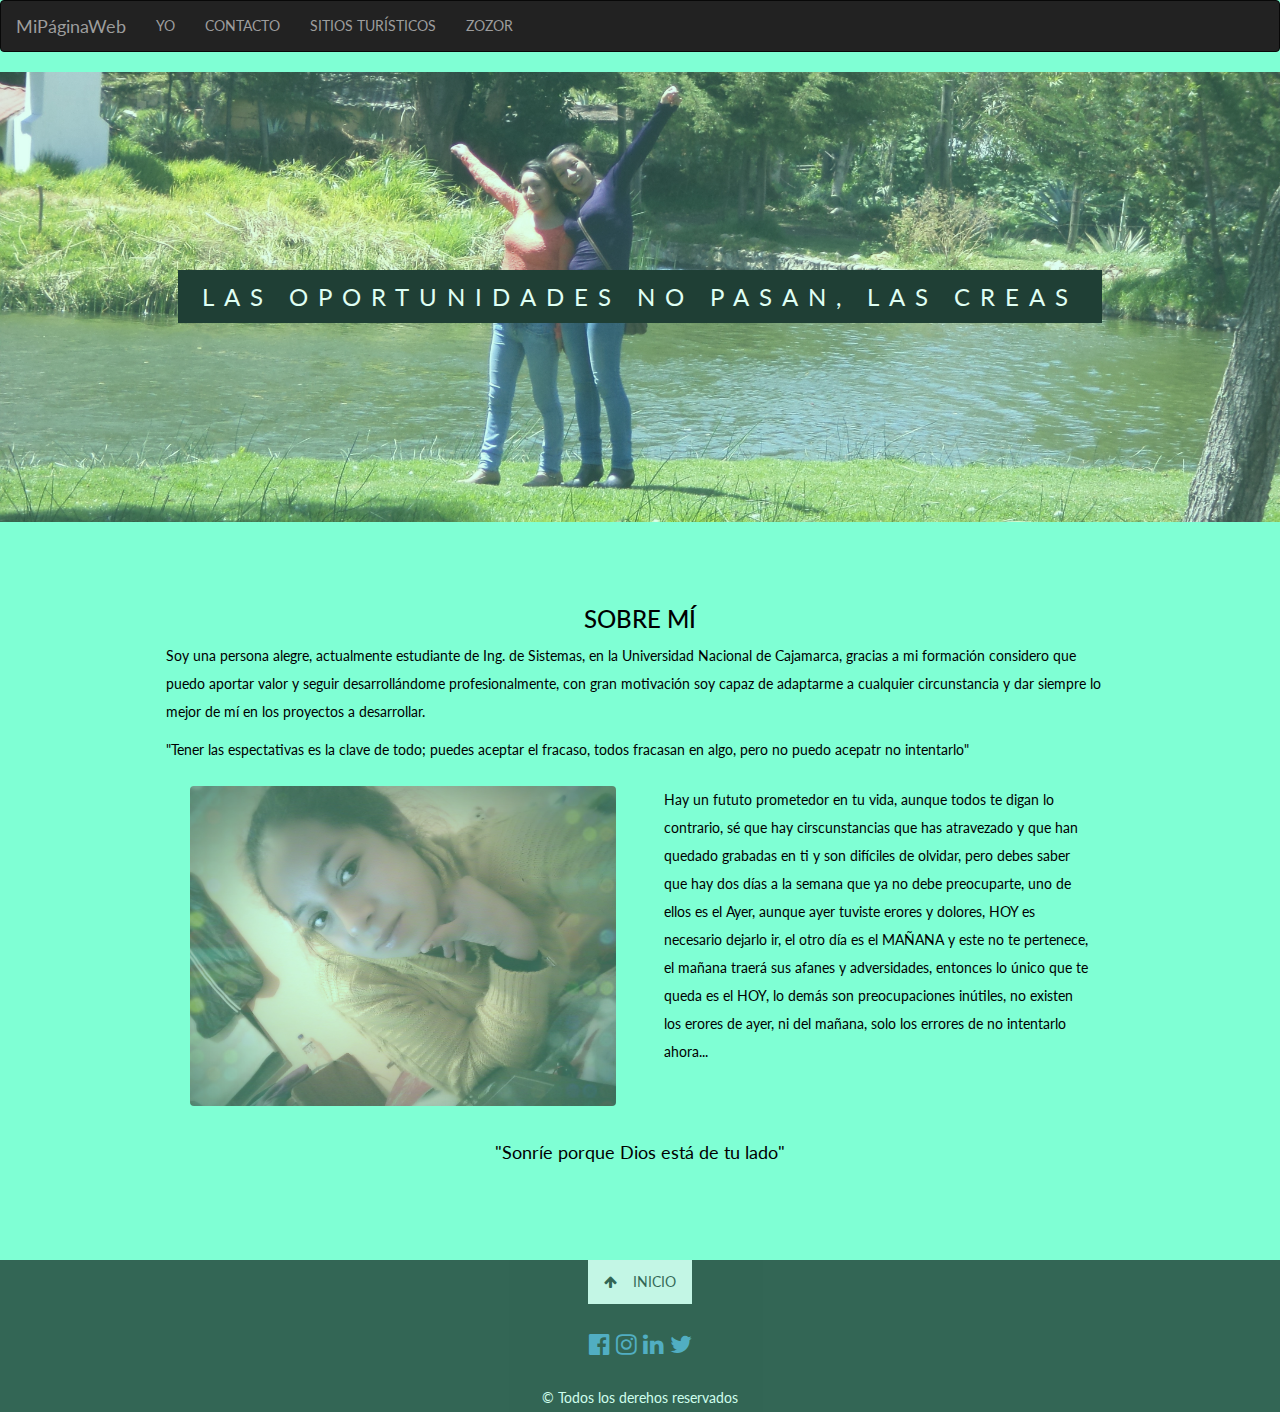
<file: index.html>
<!DOCTYPE html>
<html>
<title>MI PAGINA</title>
<meta charset="UTF-8">

<meta name="viewport" content="width=device-width, initial-scale=1">
<link rel="icono de acceso directo" href="/doris/favicon.ico" type="image / x-icon">
<link rel="icon" href="/doris/favicon.ico" type="image / x-icon">

<link rel="stylesheet" href="https://www.w3schools.com/w3css/4/w3.css">
<link rel="stylesheet" href="https://fonts.googleapis.com/css?family=Lato">
<link rel="stylesheet" href="https://cdnjs.cloudflare.com/ajax/libs/font-awesome/4.7.0/css/font-awesome.min.css">
<link rel="stylesheet" href="https://maxcdn.bootstrapcdn.com/bootstrap/3.4.0/css/bootstrap.min.css">
<script src="https://ajax.googleapis.com/ajax/libs/jquery/3.4.0/jquery.min.js"></script>
<script src="https://maxcdn.bootstrapcdn.com/bootstrap/3.4.0/js/bootstrap.min.js"></script>
<link rel="stylesheet" href="icons/style.css">
<link rel="stylesheet" href="css/index.css">


<link rel="icon" type="doris / ico" tamaños="32x32" href="/favicon.ico">

<body>
    <!-- Navbar (sit on top) -->
    <nav class="navbar navbar-inverse">
        <div class="container-fluid">
            <div class="navbar-header">
                <a class="navbar-brand" href="#">MiPáginaWeb</a>
            </div>
            <ul class="nav navbar-nav">
                <li> <a href="index.html">YO</a></li>
                <li><a href="contacto.html">CONTACTO</a></li>
                <li><a href="lugar.html">SITIOS TURÍSTICOS</a></li>
                <li><a href="zozor.html">ZOZOR</a></li>
            </ul>
        </div>
    </nav>

    <!-- First Parallax Image with Logo Text -->
    <div class="bgimg-1 w3-display-container w3-opacity-min" id="index.html">
        <div class="w3-display-middle" style="white-space:nowrap;">
            <span class="w3-center w3-padding-large w3-black w3-xlarge w3-wide w3-animate-opacity">LAS <span class="w3-hide-small">OPORTUNIDADES</span> NO PASAN, LAS CREAS</span>
        </div>
    </div>

    <!-- Container (About Section) -->
    <div class="w3-content w3-container w3-padding-64" id="index.html">
        <h3 class="w3-center">SOBRE MÍ</h3>
        <p>Soy una persona alegre, actualmente estudiante de Ing. de Sistemas, en la Universidad Nacional de Cajamarca, gracias a mi formación considero que puedo aportar valor y seguir desarrollándome profesionalmente, con gran motivación soy capaz de adaptarme
            a cualquier circunstancia y dar siempre lo mejor de mí en los proyectos a desarrollar.</p>
        <p>"Tener las espectativas es la clave de todo; puedes aceptar el fracaso, todos fracasan en algo, pero no puedo acepatr no intentarlo"</p>
        <div class="w3-row">
            <div class="w3-col m6 w3-center w3-padding-large">

                <img src="/imagenes/yo.jpg" class="w3-round w3-image w3-opacity w3-hover-opacity-off" alt="Photo of Me" width="500" height="333">
            </div>

            <!-- Hide this text on small devices -->
            <div class="w3-col m6 w3-hide-small w3-padding-large">
                <p>Hay un fututo prometedor en tu vida, aunque todos te digan lo contrario, sé que hay cirscunstancias que has atravezado y que han quedado grabadas en ti y son difíciles de olvidar, pero debes saber que hay dos días a la semana que ya no
                    debe preocuparte, uno de ellos es el Ayer, aunque ayer tuviste erores y dolores, HOY es necesario dejarlo ir, el otro día es el MAÑANA y este no te pertenece, el mañana traerá sus afanes y adversidades, entonces lo único que te queda
                    es el HOY, lo demás son preocupaciones inútiles, no existen los erores de ayer, ni del mañana, solo los errores de no intentarlo ahora...</p>
            </div>
        </div>
        <p class="w3-large w3-center w3-padding-16">"Sonríe porque Dios está de tu lado"</p>
    </div>
    <!-- Footer -->
    <footer class="w3-center w3-black w3-padding-30 w3-opacity w3-hover-opacity-off">
        <a href="#index.html" class="w3-button w3-light-grey"><i class="fa fa-arrow-up w3-margin-right"></i>INICIO</a>
        <div class="w3-xlarge w3-section">
            <i><a href="https://es-la.facebook.com/" target="_blank" class="fa fa-facebook-official w3-hover-opacity"></a></i>
            <i><a href="https://www.instagram.com/" target="_blank" class="fa fa-instagram w3-hover-opacity"></a></i>
            <i><a href="https://www.linkedin.com/"target="_blank"class="fa fa-linkedin w3-hover-opacity"></a></i>
            <i><a href="https://twitter.com"target="_blank"class="fa fa-twitter w3-hover-opacity"></a></i>
        </div>
        <p>&copy; Todos los derehos reservados</p>
    </footer>
</body>

</html>
</file>
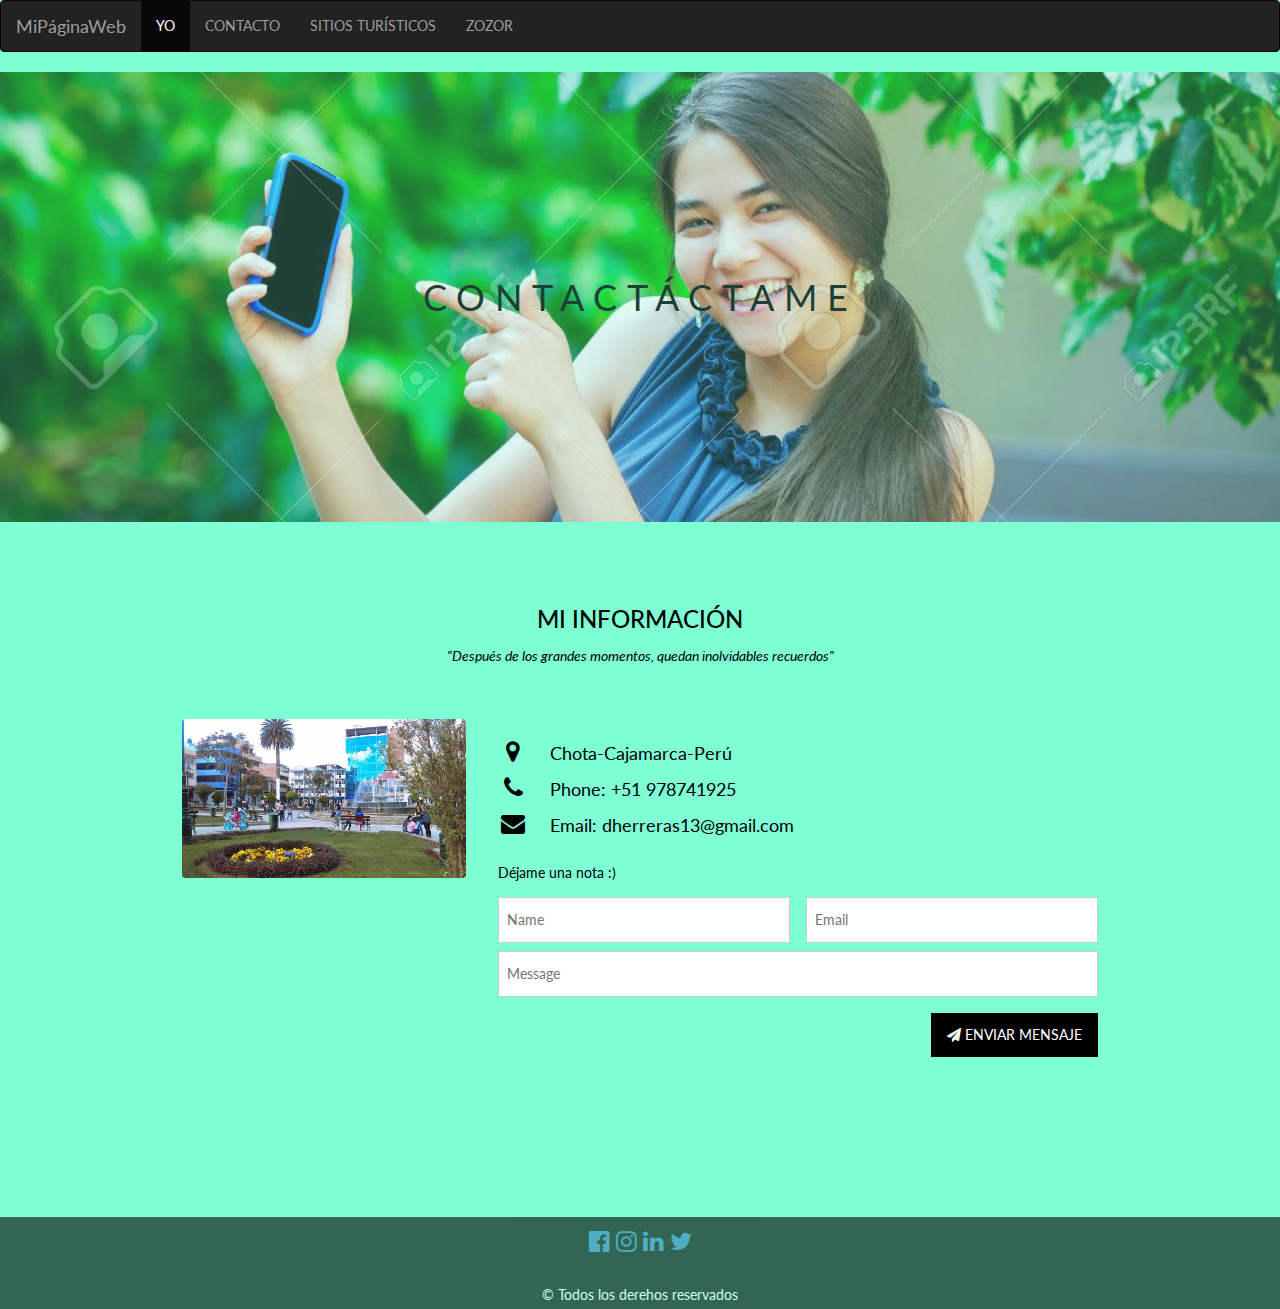
<file: contacto.html>
<!DOCTYPE html>
<html lang="en">

<head>
    <meta charset="UTF-8">
    <meta http-equiv="X-UA-Compatible" content="ie=edge">
    <title>Contacto</title>
    <meta name="viewport" content="width=device-width, initial-scale=1">
    <link rel="icono de acceso directo" href="/doris/favicon.ico" type="image / x-icon">
    <link rel="icon" href="/doris/favicon.ico" type="image / x-icon">
    <link rel="stylesheet" href="https://www.w3schools.com/w3css/4/w3.css">
    <link rel="stylesheet" href="https://fonts.googleapis.com/css?family=Lato">
    <link rel="stylesheet" href="https://cdnjs.cloudflare.com/ajax/libs/font-awesome/4.7.0/css/font-awesome.min.css">
    <link rel="stylesheet" href="https://maxcdn.bootstrapcdn.com/bootstrap/3.4.0/css/bootstrap.min.css">
    <script src="https://ajax.googleapis.com/ajax/libs/jquery/3.4.0/jquery.min.js"></script>
    <script src="https://maxcdn.bootstrapcdn.com/bootstrap/3.4.0/js/bootstrap.min.js"></script>
    <link rel="stylesheet" href="icons/style.css">
    <link rel="stylesheet" href="css/index.css">
</head>

<body>
    <!-- Navbar (sit on top) -->
    <nav class="navbar navbar-inverse">
        <div class="container-fluid">
            <div class="navbar-header">
                <a class="navbar-brand" href="#">MiPáginaWeb</a>
            </div>
            <ul class="nav navbar-nav">
                <li class="active"> <a href="index.html">YO</a></li>
                <li><a href="contacto.html">CONTACTO</a></li>
                <li><a href="lugar.html">SITIOS TURÍSTICOS</a></li>
                <li><a href="zozor.html">ZOZOR</a></li>
            </ul>
        </div>
    </nav>
    <!-- Third Parallax Image with Portfolio Text -->
    <div class="bgimg-3 w3-display-container w3-opacity-min">
        <div class="w3-display-middle">
            <span class="w3-xxlarge w3-text-black w3-wide">CONTACTÁCTAME</span>
        </div>
    </div>

    <!-- Container (Contact Section) -->
    <div class="w3-content w3-container w3-padding-64" id="contacto.html">
        <h3 class="w3-center">MI INFORMACIÓN</h3>
        <p class="w3-center"><em>"Después de los grandes momentos, quedan inolvidables recuerdos"</em></p>

        <div class="w3-row w3-padding-32 w3-section">
            <div class="w3-col m4 w3-container">
                <img src="/imagenes/chota.jpg" class="w3-image w3-round" style="width:100%">
            </div>
            <div class="w3-col m8 w3-panel">
                <div class="w3-large w3-margin-bottom">
                    <i class="fa fa-map-marker fa-fw w3-hover-text-black w3-xlarge w3-margin-right"></i> Chota-Cajamarca-Perú<br>
                    <i class="fa fa-phone fa-fw w3-hover-text-black w3-xlarge w3-margin-right"></i> Phone: +51 978741925<br>

                    <i class="fa fa-envelope fa-fw w3-hover-text-black w3-xlarge w3-margin-right"></i> Email: dherreras13@gmail.com<br>
                </div>
                <p>Déjame una nota :)<i class="fa fa-note"></i></p>
                <form action="/action_page.php" target="_blank">
                    <div class="w3-row-padding" style="margin:0 -16px 8px -16px">
                        <div class="w3-half">
                            <input class="w3-input w3-border" type="text" placeholder="Name" required name="Name">
                        </div>
                        <div class="w3-half">
                            <input class="w3-input w3-border" type="text" placeholder="Email" required name="Email">
                        </div>
                    </div>
                    <input class="w3-input w3-border" type="text" placeholder="Message" required name="Message">
                    <button class="w3-button w3-black w3-right w3-section" type="submit">
                  <i class="fa fa-paper-plane"></i> ENVIAR MENSAJE
                </button>
                </form>
            </div>
        </div>
    </div>
    <footer class="w3-center w3-black w3-padding-40 w3-opacity w3-hover-opacity-off">
        <div class="w3-xlarge w3-section">
            <i><a href="https://es-la.facebook.com/" target="_blank" class="fa fa-facebook-official w3-hover-opacity"></a></i>
            <i><a href="https://www.instagram.com/" target="_blank" class="fa fa-instagram w3-hover-opacity"></a></i>
            <i><a href="https://www.linkedin.com/"target="_blank"class="fa fa-linkedin w3-hover-opacity"></a></i>
            <i><a href="https://twitter.com"target="_blank"class="fa fa-twitter w3-hover-opacity"></a></i>
        </div>
        <p>&copy; Todos los derehos reservados</p>
    </footer>

</body>

</html>
</file>
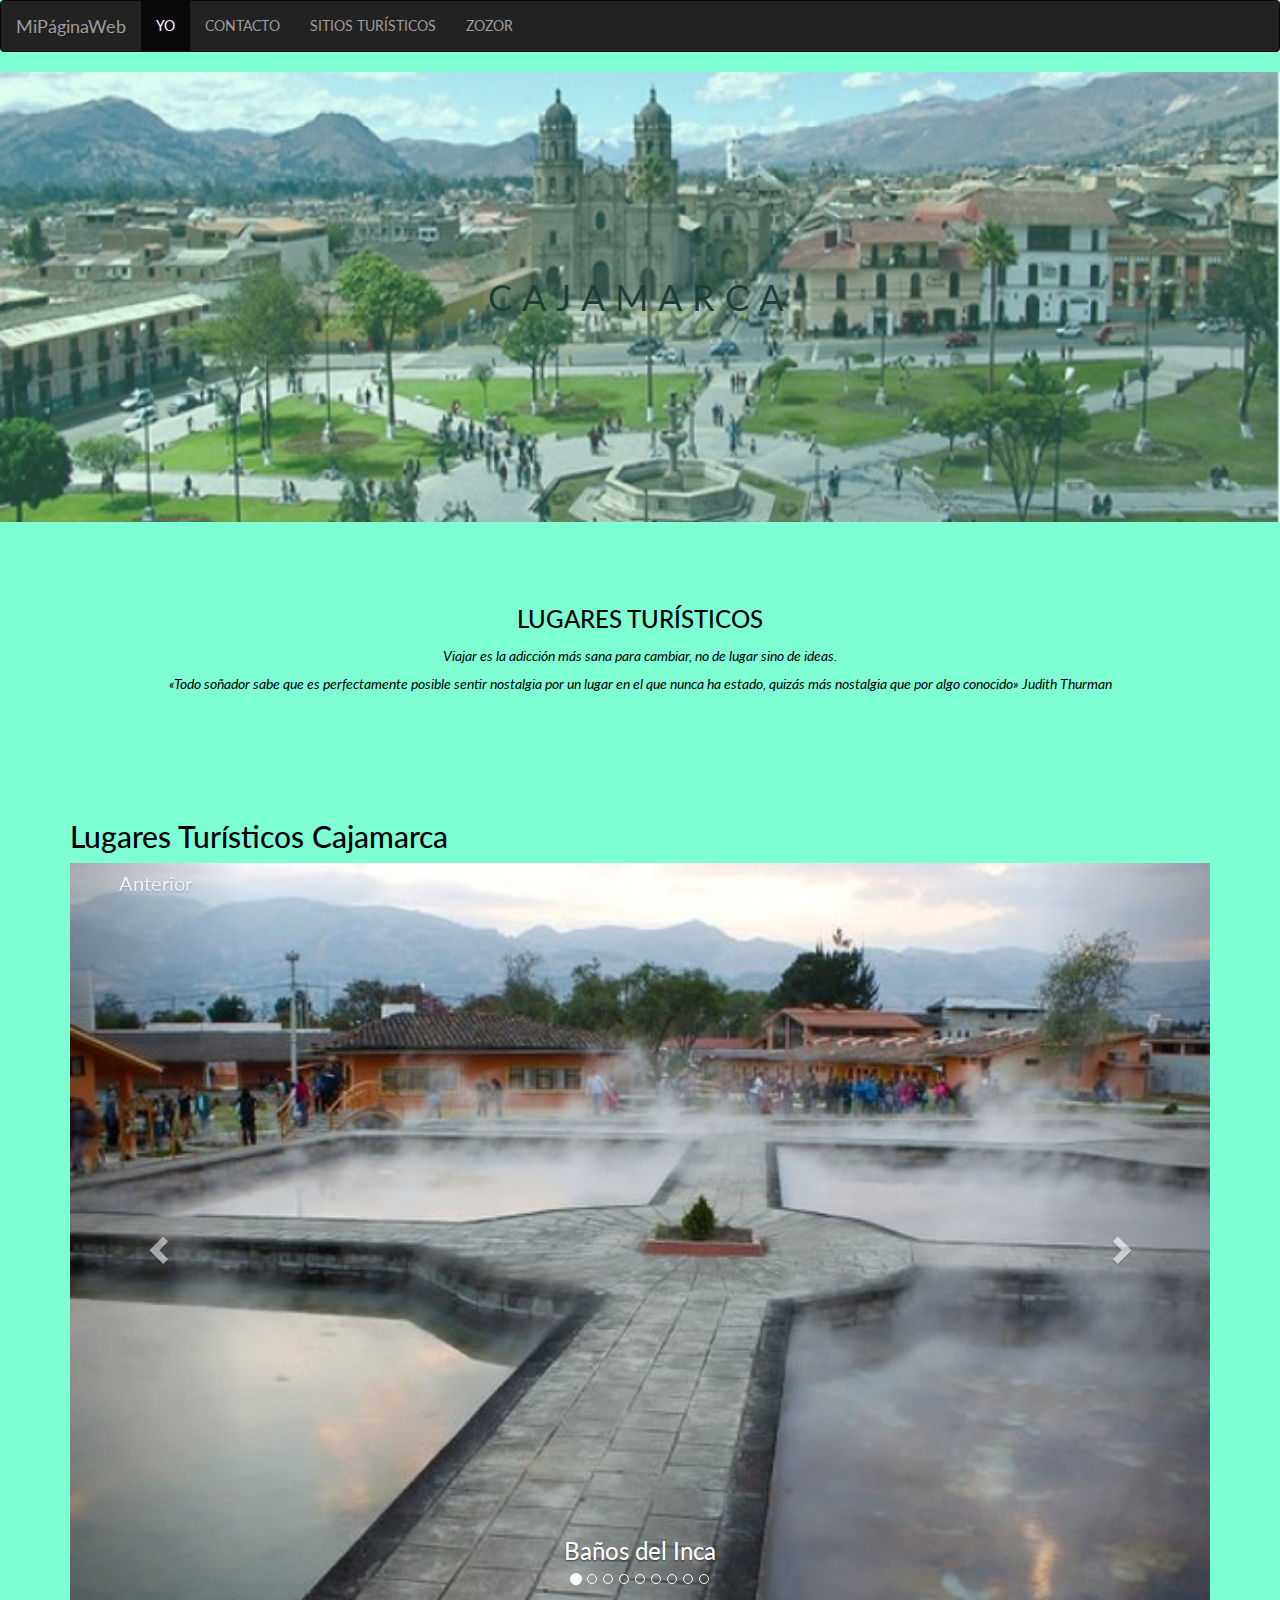
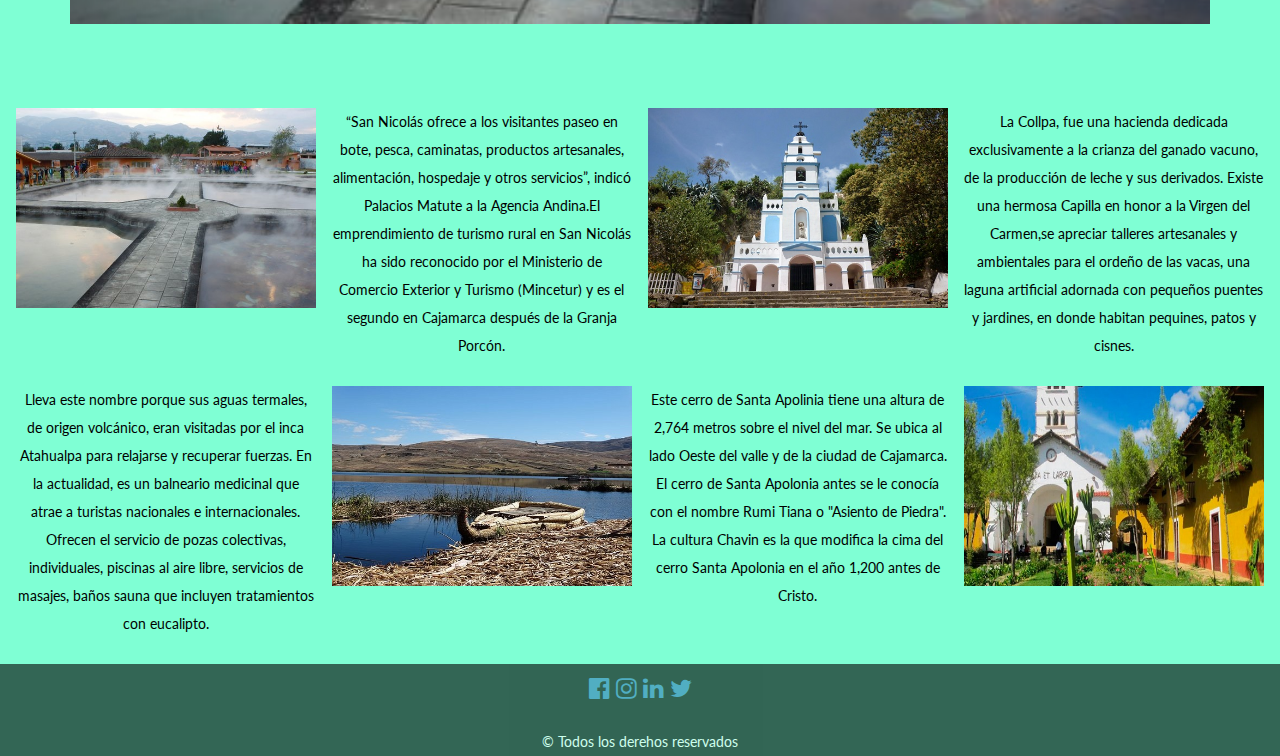
<file: lugar.html>
<!DOCTYPE html>
<html lang="en">

<head>
    <meta charset="UTF-8">
    <meta http-equiv="X-UA-Compatible" content="ie=edge">
    <title>Lugar</title>
    <meta name="viewport" content="width=device-width, initial-scale=1">
    <link rel="icono de acceso directo" href="/doris/favicon.ico" type="image / x-icon">
    <link rel="icon" href="/doris/favicon.ico" type="image / x-icon">
    <link rel="stylesheet" href="https://www.w3schools.com/w3css/4/w3.css">
    <link rel="stylesheet" href="https://fonts.googleapis.com/css?family=Lato">
    <link rel="stylesheet" href="https://cdnjs.cloudflare.com/ajax/libs/font-awesome/4.7.0/css/font-awesome.min.css">
    <link rel="stylesheet" href="https://maxcdn.bootstrapcdn.com/bootstrap/3.4.0/css/bootstrap.min.css">
    <script src="https://ajax.googleapis.com/ajax/libs/jquery/3.4.0/jquery.min.js"></script>
    <script src="https://maxcdn.bootstrapcdn.com/bootstrap/3.4.0/js/bootstrap.min.js"></script>
    <link rel="stylesheet" href="icons/style.css">
    <link rel="stylesheet" href="css/index.css">
</head>

<body>
    <!-- Navbar (sit on top) -->
    <nav class="navbar navbar-inverse">
        <div class="container-fluid">
            <div class="navbar-header">
                <a class="navbar-brand" href="#">MiPáginaWeb</a>
            </div>
            <ul class="nav navbar-nav">
                <li class="active"> <a href="index.html">YO</a></li>
                <li><a href="contacto.html">CONTACTO</a></li>
                <li><a href="lugar.html">SITIOS TURÍSTICOS</a></li>
                <li><a href="zozor.html">ZOZOR</a></li>
            </ul>
        </div>
    </nav>
    <div>
        <!-- Second Parallax Image with Portfolio Text -->
        <div class="bgimg-2 w3-display-container w3-opacity-min">
            <div class="w3-display-middle">
                <span class="w3-xxlarge w3-text-black w3-wide ">CAJAMARCA</span>
            </div>
        </div>
        <!-- Container (Portfolio Section) -->
        <div class="w3-content w3-container w3-padding-64 " id="lugar">
            <h3 class="w3-center">LUGARES TURÍSTICOS</h3>
            <p class="w3-center"><em>Viajar es la adicción más sana para cambiar, no de lugar sino de ideas.<br> «Todo soñador sabe que es perfectamente posible sentir nostalgia por un lugar en el que nunca ha estado, quizás más nostalgia que por algo conocido» Judith Thurman</em></p><br>
        </div>
    </div>
    <div>
        <div class="container">
            <h2>Lugares Turísticos Cajamarca</h2>
            <div id="myCarousel" class="carousel slide" data-ride="carousel">
                <!-- Indicators -->
                <ol class="carousel-indicators">
                    <li data-target="#myCarousel" data-slide-to="0" class="active"></li>
                    <li data-target="#myCarousel" data-slide-to="1"></li>
                    <li data-target="#myCarousel" data-slide-to="2"></li>
                    <li data-target="#myCarousel" data-slide-to="3"></li>
                    <li data-target="#myCarousel" data-slide-to="4"></li>
                    <li data-target="#myCarousel" data-slide-to="5"></li>
                    <li data-target="#myCarousel" data-slide-to="6"></li>
                    <li data-target="#myCarousel" data-slide-to="7"></li>
                    <li data-target="#myCarousel" data-slide-to="8"></li>
                </ol>
                <!-- Wrapper for slides -->
                <div class="carousel-inner">
                    <div class="item active">
                        <img src="/imagenes/p1.jpg" alt="Baños del Inca" style="width:100%;">
                        <div class="container">
                            <div class="carousel-caption text-right">
                                <h3>Baños del Inca</h3>
                            </div>
                        </div>
                    </div>
                    <div class="item">
                        <img src="/imagenes/p2.jpg" alt="Cumbemayo" style="width:100%">
                        <div class="container">
                            <div class="carousel-caption text-right">
                                <h3>Cumbemayo</h3>
                            </div>
                        </div>
                    </div>
                    <div class=" item ">
                        <img src="/imagenes/p3.JPG " alt="Santa Apolonia" style="width:100%">
                        <div class="container">
                            <div class="carousel-caption text-right">
                                <h3>Santa Apolonia</h3>
                            </div>
                        </div>
                    </div>
                    <div class=" item ">
                        <img src="/imagenes/p4.jpg" alt="Hacienda La Colpa " style="width:100%">
                        <div class="container">
                            <div class="carousel-caption text-right">
                                <h3>Hacienda la Colpa</h3>
                            </div>
                        </div>
                    </div>
                    <div class=" item ">
                        <img src="/imagenes/p5.jpg" alt="Ventanillas de Otuzco" style="width:100%">
                        <div class="container">
                            <div class="carousel-caption text-right">
                                <h3>Ventanillas de Otuzco</h3>
                            </div>
                        </div>
                    </div>
                    <div class=" item ">
                        <img src="/imagenes/p6.jpg " alt="Laguna San Nicolas" style="width:100%">
                        <div class="container">
                            <div class="carousel-caption text-right">
                                <h3>Laguna San Nicolas</h3>
                            </div>
                        </div>
                    </div>
                    <div class=" item ">
                        <img src="/imagenes/p7.jpg " alt="Iglesia Belén" style="width:100%">
                        <div class="container">
                            <div class="carousel-caption text-right">
                                <h3>Iglesia Belén</h3>
                            </div>
                        </div>
                    </div>
                    <div class=" item ">
                        <img src="/imagenes/p8.jpg " alt="Cuarto de Rescate" style="width:100%">
                        <div class="container">
                            <div class="carousel-caption text-right">
                                <h3>Cuarto de Rescate</h3>
                            </div>
                        </div>
                    </div>

                </div>
                <!-- Left and right controls -->
                <a class="left carousel-control" href="#myCarousel" data-slide="prev">
                    <span class="glyphicon glyphicon-chevron-left"></span>Anterior
                    <span class="sr-only">Previous</span>
                </a>
                <a class="right carousel-control" href="#myCarousel" data-slide="next">
                    <span class="glyphicon glyphicon-chevron-right"></span>
                    <span class="sr-only">Next</span>
                </a>
            </div>
        </div>

    </div>
    <br>
    <br>
    <br>
    <!-- Responsive Grid. Four columns on tablets, laptops and desktops. Will stack on mobile devices/small screens (100% width) -->
    <div class="w3-row-padding w3-center">

        <div class="w3-col m3">
            <img src="/imagenes/p1.jpg" style="width:100%" onclick="onClick(this)" class="w3-hover-opacity" alt="Baños del Inca">
        </div>

        <div class="w3-col m3">
            <p>“San Nicolás ofrece a los visitantes paseo en bote, pesca, caminatas, productos artesanales, alimentación, hospedaje y otros servicios”, indicó Palacios Matute a la Agencia Andina.El emprendimiento de turismo rural en San Nicolás ha sido reconocido
                por el Ministerio de Comercio Exterior y Turismo (Mincetur) y es el segundo en Cajamarca después de la Granja Porcón.</p>

        </div>

        <div class="w3-col m3">
            <img src="/imagenes/p3.JPG" style="width:100%" onclick="onClick(this)" class="w3-hover-opacity" alt="Santa Polonia">
        </div>

        <div class="w3-col m3">
            <p>La Collpa, fue una hacienda dedicada exclusivamente a la crianza del ganado vacuno, de la producción de leche y sus derivados. Existe una hermosa Capilla en honor a la Virgen del Carmen,se apreciar talleres artesanales y ambientales para el
                ordeño de las vacas, una laguna artificial adornada con pequeños puentes y jardines, en donde habitan pequines, patos y cisnes.</p>

        </div>
    </div>

    <div class="w3-row-padding w3-center w3-section">
        <div class="w3-col m3">
            <p>Lleva este nombre porque sus aguas termales, de origen volcánico, eran visitadas por el inca Atahualpa para relajarse y recuperar fuerzas. En la actualidad, es un balneario medicinal que atrae a turistas nacionales e internacionales. Ofrecen
                el servicio de pozas colectivas, individuales, piscinas al aire libre, servicios de masajes, baños sauna que incluyen tratamientos con eucalipto.</p>

        </div>

        <div class=" w3-col m3 ">
            <img src="/imagenes/p6.jpg " style="width:100% " onclick="onClick(this) " class="w3-hover-opacity " alt="Laguna San Nicolas ">
        </div>

        <div class="w3-col m3 ">
            <p>Este cerro de Santa Apolinia tiene una altura de 2,764 metros sobre el nivel del mar. Se ubica al lado Oeste del valle y de la ciudad de Cajamarca. El cerro de Santa Apolonia antes se le conocía con el nombre Rumi Tiana o "Asiento de Piedra".
                La cultura Chavin es la que modifica la cima del cerro Santa Apolonia en el año 1,200 antes de Cristo.</p>
        </div>

        <div class="w3-col m3 ">

            <img src="/imagenes/p4.jpg" style="width:100%" onclick="onClick(this)" class="w3-hover-opacity" alt="Hacienda la Colpa">

        </div>
    </div>
    <!-- Modal for full size images on click-->
    <div id="modal01 " class="w3-modal w3-black " onclick="this.style.display='none' ">
        <span class="w3-button w3-large w3-black w3-display-topright " title="Close Modal Image "><i class="fa fa-remove "></i></span>
        <div class="w3-modal-content w3-animate-zoom w3-center w3-transparent w3-padding-64 ">
            <img id="img01 " class="w3-image ">
            <p id="caption " class="w3-opacity w3-large "></p>
        </div>
    </div>
    </div>

</body>
<footer class="w3-center w3-black w3-padding-40 w3-opacity w3-hover-opacity-off ">
    <div class="w3-xlarge w3-section ">
        <i><a href="https://es-la.facebook.com/" target="_blank" class="fa fa-facebook-official w3-hover-opacity"></a></i>
        <i><a href="https://www.instagram.com/" target="_blank" class="fa fa-instagram w3-hover-opacity"></a></i>
        <i><a href="https://www.linkedin.com/"target="_blank"class="fa fa-linkedin w3-hover-opacity"></a></i>
        <i><a href="https://twitter.com"target="_blank"class="fa fa-twitter w3-hover-opacity"></a></i>
    </div>
    <p>&copy; Todos los derehos reservados</p>
</footer>

</html>
</file>
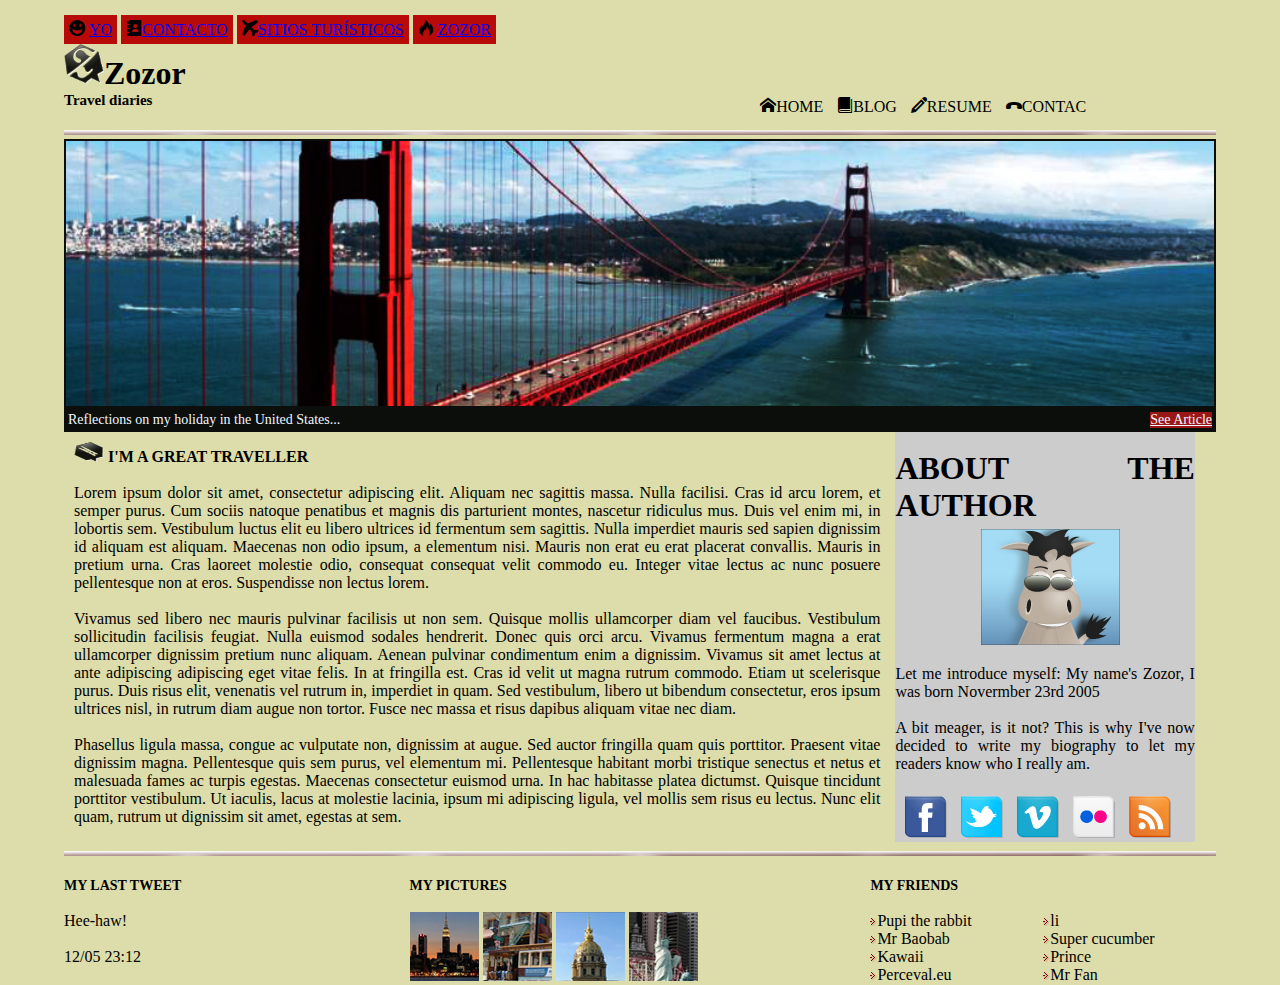
<file: zozor.html>
<!DOCTYPE html>
<html lang="en">

<head>
    <meta charset="UTF-8">
    <meta name="viewport" content="width=device-width, initial-scale=1.0">
    <link rel="icono de acceso directo" href="/doris/favicon.ico" type="image / x-icon">
    <link rel="icon" href="/doris/favicon.ico" type="image / x-icon">
    <meta http-equiv="X-UA-Compatible" content="ie=edge">
    <title>Zozor</title>
    <link rel="stylesheet" href="css/zozor.css">
    <link rel="stylesheet" href="icons/style.css">
    <link rel="stylesheet" href="zozor/style.css">

</head>

<body>
    <div id="general">
        <div class="w3-top">
            <div id="lin">
                <nav id="pagina">
                    <li><span class="icon-happy2"></span> <a href="index.html">YO</a></li>
                    <li><span class="icon-address-book"></span><a href="contacto.html">CONTACTO</a></li>
                    <li><span class="icon-airplane"></span><a href="lugar.html">SITIOS TURÍSTICOS</a></li>
                    <li><span class="icon-fire"></span> <a href="zozor.html">ZOZOR</a></li>
                </nav>
            </div>
        </div>
        <header>
            <div id="logo">
                <h1><img src="images/zozor_logo.png" width="40" height="40" alt="">Zozor</h1>
                <h2>Travel diaries</h2>
            </div>
            <div id="menu">
                <nav>
                    <ul id="navegador">
                        <li> <span class="icon-home"></span>HOME</li>
                        <li> <span class="icon-book"></span>BLOG</li>
                        <li><span class="icon-pencil"></span>RESUME</li>
                        <li><span class="icon-phone-hang-up"></span>CONTAC</li>
                    </ul>
                </nav>
            </div>
        </header>
        <img src="images/separateur.png" width="100%" height="5" alt="">
        <figure id="linea">
            <img src="images/sanfrancisco.jpg" width="100%" alt="">

            <p id="linea">Reflections on my holiday in the United States...<a id="rojo" href="#">See Article</a></p>


        </figure>


        <div>
            <section id="texto">
                <h1> <img src="images/ico_epingle.png" width="30" height="20" alt=""> I'M A GREAT TRAVELLER</h1>
                <br>
                <P>
                    Lorem ipsum dolor sit amet, consectetur adipiscing elit. Aliquam nec sagittis massa. Nulla facilisi. Cras id arcu lorem, et semper purus. Cum sociis natoque penatibus et magnis dis parturient montes, nascetur ridiculus mus. Duis vel enim mi, in lobortis
                    sem. Vestibulum luctus elit eu libero ultrices id fermentum sem sagittis. Nulla imperdiet mauris sed sapien dignissim id aliquam est aliquam. Maecenas non odio ipsum, a elementum nisi. Mauris non erat eu erat placerat convallis. Mauris
                    in pretium urna. Cras laoreet molestie odio, consequat consequat velit commodo eu. Integer vitae lectus ac nunc posuere pellentesque non at eros. Suspendisse non lectus lorem.
                </P>
                <br>
                <P>
                    Vivamus sed libero nec mauris pulvinar facilisis ut non sem. Quisque mollis ullamcorper diam vel faucibus. Vestibulum sollicitudin facilisis feugiat. Nulla euismod sodales hendrerit. Donec quis orci arcu. Vivamus fermentum magna a erat ullamcorper dignissim
                    pretium nunc aliquam. Aenean pulvinar condimentum enim a dignissim. Vivamus sit amet lectus at ante adipiscing adipiscing eget vitae felis. In at fringilla est. Cras id velit ut magna rutrum commodo. Etiam ut scelerisque purus. Duis
                    risus elit, venenatis vel rutrum in, imperdiet in quam. Sed vestibulum, libero ut bibendum consectetur, eros ipsum ultrices nisl, in rutrum diam augue non tortor. Fusce nec massa et risus dapibus aliquam vitae nec diam.
                </P>
                <br>
                <P>
                    Phasellus ligula massa, congue ac vulputate non, dignissim at augue. Sed auctor fringilla quam quis porttitor. Praesent vitae dignissim magna. Pellentesque quis sem purus, vel elementum mi. Pellentesque habitant morbi tristique senectus et netus et malesuada
                    fames ac turpis egestas. Maecenas consectetur euismod urna. In hac habitasse platea dictumst. Quisque tincidunt porttitor vestibulum. Ut iaculis, lacus at molestie lacinia, ipsum mi adipiscing ligula, vel mollis sem risus eu lectus.
                    Nunc elit quam, rutrum ut dignissim sit amet, egestas at sem.
                </P>
            </section>
            <aside id="texto2">
                <br>
                <h1>ABOUT THE AUTHOR</h1>
                <p id="zozor"><img src="images/zozor_classe.png"></p>
                <br>
                <p>Let me introduce myself: My name's Zozor, I was born Novermber 23rd 2005</p>
                <br>
                <p>A bit meager, is it not? This is why I've now decided to write my biography to let my readers know who I really am.</p>
                <br>
                <p>
                    <img src="images/facebook.png">
                    <img src="images/twitter.png">
                    <img src="images/vimeo.png">
                    <img src="images/flickr.png">
                    <img src="images/rss.png">
                </p>
            </aside>
        </div>
        <img src="images/separateur.png" width="100%" height="5" alt="">
        <footer>
            <div id="primero">
                <br>
                <h1>MY LAST TWEET</h1>
                <br>
                <p>Hee-haw!</p>
                <br>
                <p>12/05 23:12</p>

            </div>

            <div id="segundo">
                <br>
                <h1>MY PICTURES</h1>
                <br>
                <p>
                    <img src="images/photo1.jpg" alt="">
                    <img src="images/photo2.jpg" alt="">
                    <img src="images/photo3.jpg" alt="">
                    <img src="images/photo4.jpg" alt="">
                </p>
            </div>
            <div id="tercero">
                <br>
                <h1>MY FRIENDS</h1>
                <br>
                <ul id="lista1">

                    <li><img src="images/ico_liensexterne.png" alt="">Pupi the rabbit</li>
                    <li><img src="images/ico_liensexterne.png" alt="">Mr Baobab</li>
                    <li><img src="images/ico_liensexterne.png" alt="">Kawaii</li>
                    <li><img src="images/ico_liensexterne.png" alt="">Perceval.eu</li>
                </ul>

                <ul id="lista2">
                    <li><img src="images/ico_liensexterne.png" alt="">li</li>
                    <li><img src="images/ico_liensexterne.png" alt="">Super cucumber</li>
                    <li><img src="images/ico_liensexterne.png" alt="">Prince</li>
                    <li><img src="images/ico_liensexterne.png" alt="">Mr Fan</li>
                </ul>
            </div>
        </footer>
    </div>

</body>

</html>
</file>
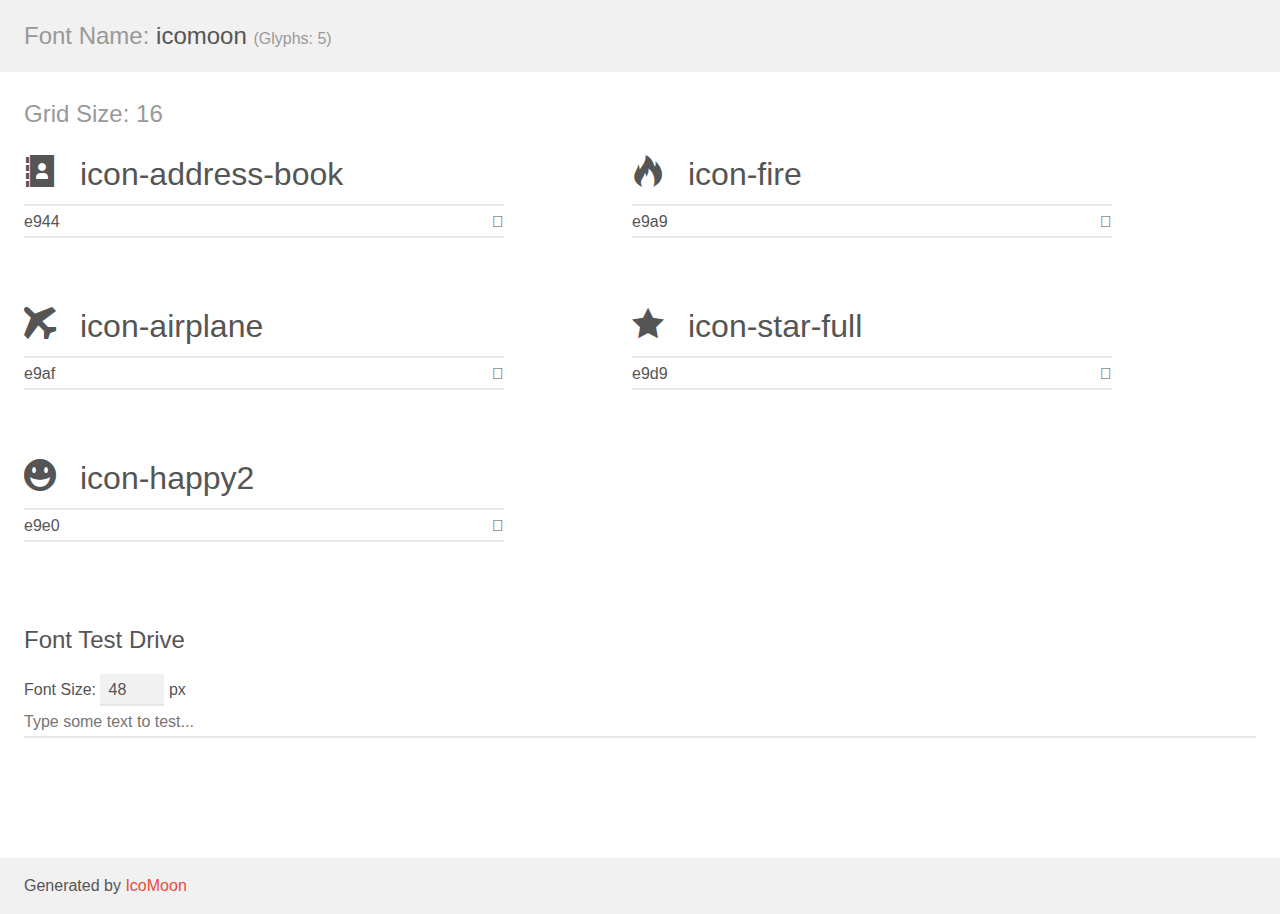
<file: icons/demo.html>
<!doctype html>
<html>
<head>
    <meta charset="utf-8">
    <title>IcoMoon Demo</title>
    <meta name="description" content="An Icon Font Generated By IcoMoon.io">
    <meta name="viewport" content="width=device-width, initial-scale=1">
    <link rel="stylesheet" href="demo-files/demo.css">
    <link rel="stylesheet" href="style.css"></head>
<body>
    <div class="bgc1 clearfix">
        <h1 class="mhmm mvm"><span class="fgc1">Font Name:</span> icomoon <small class="fgc1">(Glyphs:&nbsp;5)</small></h1>
    </div>
    <div class="clearfix mhl ptl">
        <h1 class="mvm mtn fgc1">Grid Size: 16</h1>
        <div class="glyph fs1">
            <div class="clearfix bshadow0 pbs">
                <span class="icon-address-book">
                
                </span>
                <span class="mls"> icon-address-book</span>
            </div>
            <fieldset class="fs0 size1of1 clearfix hidden-false">
                <input type="text" readonly value="e944" class="unit size1of2" />
                <input type="text" maxlength="1" readonly value="&#xe944;" class="unitRight size1of2 talign-right" />
            </fieldset>
            <div class="fs0 bshadow0 clearfix hidden-true">
                <span class="unit pvs fgc1">liga: </span>
                <input type="text" readonly value="address-book, contact" class="liga unitRight" />
            </div>
        </div>
        <div class="glyph fs1">
            <div class="clearfix bshadow0 pbs">
                <span class="icon-fire">
                
                </span>
                <span class="mls"> icon-fire</span>
            </div>
            <fieldset class="fs0 size1of1 clearfix hidden-false">
                <input type="text" readonly value="e9a9" class="unit size1of2" />
                <input type="text" maxlength="1" readonly value="&#xe9a9;" class="unitRight size1of2 talign-right" />
            </fieldset>
            <div class="fs0 bshadow0 clearfix hidden-true">
                <span class="unit pvs fgc1">liga: </span>
                <input type="text" readonly value="fire, flame" class="liga unitRight" />
            </div>
        </div>
        <div class="glyph fs1">
            <div class="clearfix bshadow0 pbs">
                <span class="icon-airplane">
                
                </span>
                <span class="mls"> icon-airplane</span>
            </div>
            <fieldset class="fs0 size1of1 clearfix hidden-false">
                <input type="text" readonly value="e9af" class="unit size1of2" />
                <input type="text" maxlength="1" readonly value="&#xe9af;" class="unitRight size1of2 talign-right" />
            </fieldset>
            <div class="fs0 bshadow0 clearfix hidden-true">
                <span class="unit pvs fgc1">liga: </span>
                <input type="text" readonly value="airplane, travel" class="liga unitRight" />
            </div>
        </div>
        <div class="glyph fs1">
            <div class="clearfix bshadow0 pbs">
                <span class="icon-star-full">
                
                </span>
                <span class="mls"> icon-star-full</span>
            </div>
            <fieldset class="fs0 size1of1 clearfix hidden-false">
                <input type="text" readonly value="e9d9" class="unit size1of2" />
                <input type="text" maxlength="1" readonly value="&#xe9d9;" class="unitRight size1of2 talign-right" />
            </fieldset>
            <div class="fs0 bshadow0 clearfix hidden-true">
                <span class="unit pvs fgc1">liga: </span>
                <input type="text" readonly value="star-full, rate3" class="liga unitRight" />
            </div>
        </div>
        <div class="glyph fs1">
            <div class="clearfix bshadow0 pbs">
                <span class="icon-happy2">
                
                </span>
                <span class="mls"> icon-happy2</span>
            </div>
            <fieldset class="fs0 size1of1 clearfix hidden-false">
                <input type="text" readonly value="e9e0" class="unit size1of2" />
                <input type="text" maxlength="1" readonly value="&#xe9e0;" class="unitRight size1of2 talign-right" />
            </fieldset>
            <div class="fs0 bshadow0 clearfix hidden-true">
                <span class="unit pvs fgc1">liga: </span>
                <input type="text" readonly value="happy2, emoticon2" class="liga unitRight" />
            </div>
        </div>
    </div>

    <!--[if gt IE 8]><!-->
    <div class="mhl clearfix mbl">
        <h1>Font Test Drive</h1>
        <label>
            Font Size: <input id="fontSize" type="number" class="textbox0 mbm"
            min="8" value="48" />
            px
        </label>
        <input id="testText" type="text" class="phl size1of1 mvl"
        placeholder="Type some text to test..." value=""/>
        <div id="testDrive" class="icon-" style="font-family: icomoon">&nbsp;
        </div>
    </div>
    <!--<![endif]-->
    <div class="bgc1 clearfix">
        <p class="mhl">Generated by <a href="https://icomoon.io/app">IcoMoon</a></p>
    </div>

    <script src="demo-files/demo.js"></script>
</body>
</html>
</file>
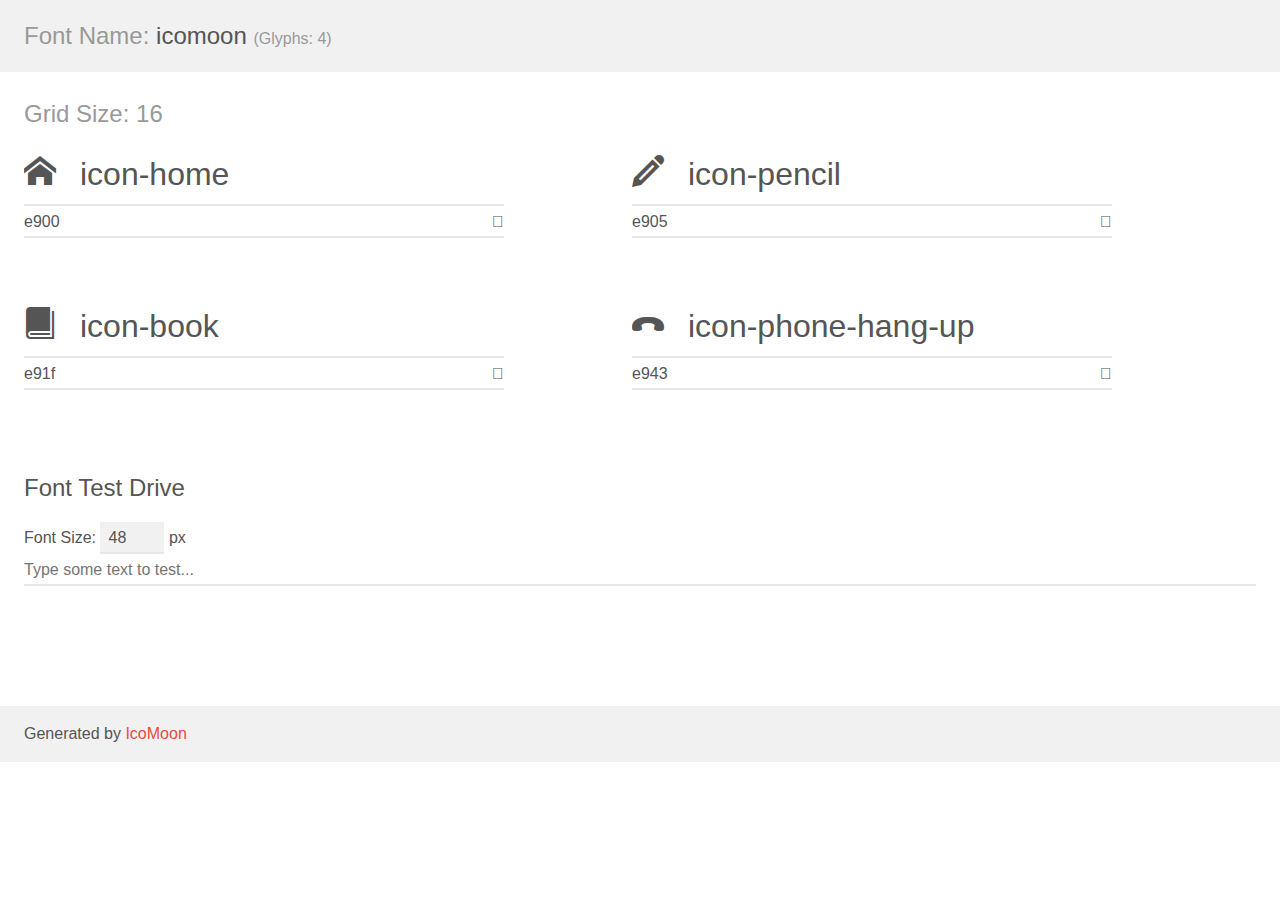
<file: zozor/demo.html>
<!doctype html>
<html>
<head>
    <meta charset="utf-8">
    <title>IcoMoon Demo</title>
    <meta name="description" content="An Icon Font Generated By IcoMoon.io">
    <meta name="viewport" content="width=device-width, initial-scale=1">
    <link rel="stylesheet" href="demo-files/demo.css">
    <link rel="stylesheet" href="style.css"></head>
<body>
    <div class="bgc1 clearfix">
        <h1 class="mhmm mvm"><span class="fgc1">Font Name:</span> icomoon <small class="fgc1">(Glyphs:&nbsp;4)</small></h1>
    </div>
    <div class="clearfix mhl ptl">
        <h1 class="mvm mtn fgc1">Grid Size: 16</h1>
        <div class="glyph fs1">
            <div class="clearfix bshadow0 pbs">
                <span class="icon-home">
                
                </span>
                <span class="mls"> icon-home</span>
            </div>
            <fieldset class="fs0 size1of1 clearfix hidden-false">
                <input type="text" readonly value="e900" class="unit size1of2" />
                <input type="text" maxlength="1" readonly value="&#xe900;" class="unitRight size1of2 talign-right" />
            </fieldset>
            <div class="fs0 bshadow0 clearfix hidden-true">
                <span class="unit pvs fgc1">liga: </span>
                <input type="text" readonly value="home, house" class="liga unitRight" />
            </div>
        </div>
        <div class="glyph fs1">
            <div class="clearfix bshadow0 pbs">
                <span class="icon-pencil">
                
                </span>
                <span class="mls"> icon-pencil</span>
            </div>
            <fieldset class="fs0 size1of1 clearfix hidden-false">
                <input type="text" readonly value="e905" class="unit size1of2" />
                <input type="text" maxlength="1" readonly value="&#xe905;" class="unitRight size1of2 talign-right" />
            </fieldset>
            <div class="fs0 bshadow0 clearfix hidden-true">
                <span class="unit pvs fgc1">liga: </span>
                <input type="text" readonly value="pencil, write" class="liga unitRight" />
            </div>
        </div>
        <div class="glyph fs1">
            <div class="clearfix bshadow0 pbs">
                <span class="icon-book">
                
                </span>
                <span class="mls"> icon-book</span>
            </div>
            <fieldset class="fs0 size1of1 clearfix hidden-false">
                <input type="text" readonly value="e91f" class="unit size1of2" />
                <input type="text" maxlength="1" readonly value="&#xe91f;" class="unitRight size1of2 talign-right" />
            </fieldset>
            <div class="fs0 bshadow0 clearfix hidden-true">
                <span class="unit pvs fgc1">liga: </span>
                <input type="text" readonly value="book, read" class="liga unitRight" />
            </div>
        </div>
        <div class="glyph fs1">
            <div class="clearfix bshadow0 pbs">
                <span class="icon-phone-hang-up">
                
                </span>
                <span class="mls"> icon-phone-hang-up</span>
            </div>
            <fieldset class="fs0 size1of1 clearfix hidden-false">
                <input type="text" readonly value="e943" class="unit size1of2" />
                <input type="text" maxlength="1" readonly value="&#xe943;" class="unitRight size1of2 talign-right" />
            </fieldset>
            <div class="fs0 bshadow0 clearfix hidden-true">
                <span class="unit pvs fgc1">liga: </span>
                <input type="text" readonly value="phone-hang-up, telephone2" class="liga unitRight" />
            </div>
        </div>
    </div>

    <!--[if gt IE 8]><!-->
    <div class="mhl clearfix mbl">
        <h1>Font Test Drive</h1>
        <label>
            Font Size: <input id="fontSize" type="number" class="textbox0 mbm"
            min="8" value="48" />
            px
        </label>
        <input id="testText" type="text" class="phl size1of1 mvl"
        placeholder="Type some text to test..." value=""/>
        <div id="testDrive" class="icon-" style="font-family: icomoon">&nbsp;
        </div>
    </div>
    <!--<![endif]-->
    <div class="bgc1 clearfix">
        <p class="mhl">Generated by <a href="https://icomoon.io/app">IcoMoon</a></p>
    </div>

    <script src="demo-files/demo.js"></script>
</body>
</html>
</file>
<file: icons/style.css>
@font-face {
  font-family: 'icomoon';
  src:  url('fonts/icomoon.eot?mey57b');
  src:  url('fonts/icomoon.eot?mey57b#iefix') format('embedded-opentype'),
    url('fonts/icomoon.ttf?mey57b') format('truetype'),
    url('fonts/icomoon.woff?mey57b') format('woff'),
    url('fonts/icomoon.svg?mey57b#icomoon') format('svg');
  font-weight: normal;
  font-style: normal;
}

[class^="icon-"], [class*=" icon-"] {
  /* use !important to prevent issues with browser extensions that change fonts */
  font-family: 'icomoon' !important;
  speak: none;
  font-style: normal;
  font-weight: normal;
  font-variant: normal;
  text-transform: none;
  line-height: 1;

  /* Better Font Rendering =========== */
  -webkit-font-smoothing: antialiased;
  -moz-osx-font-smoothing: grayscale;
}

.icon-address-book:before {
  content: "\e944";
}
.icon-fire:before {
  content: "\e9a9";
}
.icon-airplane:before {
  content: "\e9af";
}
.icon-star-full:before {
  content: "\e9d9";
}
.icon-happy2:before {
  content: "\e9e0";
}
</file>
<file: css/index.css>
body,
h1,
h2,
h3,
h4,
h5,
h6 {
    font-family: "Lato", sans-serif;
}

body,
html {
    height: 100%;
    color: black;
    line-height: 2;
    background-color: aquamarine;
}

.bgimg-1,
.bgimg-2,
.bgimg-3 {
    background-attachment: fixed;
    background-position: center;
    background-repeat: no-repeat;
    background-size: cover;
}

.bgimg-1 {
    background-image: url('/imagenes/principal.JPG');
    min-height: 100%;
}

.bgimg-2 {
    background-image: url('/imagenes/cajamarca.jpg');
    min-height: 100px;
}

.bgimg-3 {
    background-image: url("/imagenes/contaco.jpg");
    min-height: 400px;
}

.w3-wide {
    letter-spacing: 10px;
}

.w3-hover-opacity {
    cursor: pointer;
}

@media only screen and (max-device-width: 1600px) {
    .bgimg-1,
    .bgimg-2,
    .bgimg-3 {
        background-attachment: scroll;
        min-height: 450px;
    }
}

#navegador li {
    width: 90%;
    margin: 5px auto;
    text-decoration-line: none;
    color: black;
    list-style: none;
}

#navegador a {
    color: black;
    display: inline-block;
}

#paginali {
    width: 90%;
    margin: 5px auto;
    text-decoration-line: none;
    list-style: none;
}

#pagina a {
    display: inline-block;
}

#navbar-nav li {
    list-style: none;
    /*borrar el estilo*/
    display: inline-block;
    /*poner el fila*/
    padding: 5px;
    background: #b90a0a;
}
</file>
<file: css/zozor.css>
* {
    margin: 0;
    padding: 0;
}

body {
     background-color: rgb(220, 221, 170);
}

#general {
    width: 90%;
    margin: 15px auto;
}

#logo h2 {
    font-size: 15px;
    width: 60%;
    float: left;
}

#menu {
    width: 40%;
    float: left;
}

#menu li {
    list-style: none;
    /*borrar el estilo*/
    display: inline-block;
    /*poner el fila*/
    padding: 5px;
}

#linea {
    clear: both;
}

#texto {
    float: left;
    width: 70%;
    padding: 10px;
    margin: 0px 5px 0px 0px;
    text-align: justify;
}

#texto h1 {
    font-size: 16px;
}

#rojo {
    float: right;
    background: #9b1616;
    color: aliceblue;
    font-size: 14px;
}

#linea {
    padding: 2px;
    font-size: 14px;
    background: #0c0e0c;
    color: aliceblue;
}

#texto2 {
    float: left;
    background: #cccccc;
    width: 26%;
    font-size: 8;
    text-align: justify;
}

#texto2 img {
    padding: 5px 0px 0px 10px;
}

#zozor {
    font-size: 8px;
    text-align-last: center
}

#primero {
    float: left;
    width: 30%;
}

#primero h1 {
    font-size: 14px;
}

#segundo {
    float: left;
    width: 40%;
}

#segundo h1 {
    font-size: 14px;
}

#tercero {
    float: left;
    width: 30%;
}

#tercero h1 {
    font-size: 14px;
}

#lista1 {
    list-style: none;
    width: 50%;
    float: left;
}

#imagen {
    display: block;
}

#lista2 {
    list-style: none;
    width: 50%;
    float: left;
}

#paginali {
    width: 90%;
    margin: 5px auto;
    text-decoration-line: none;
    list-style: none;
}

a:hover {
    color: black;
    background-color: rgb(12, 121, 70);
}

#pagina a {
    display: inline-block;
}

#lin li {
    list-style: none;
    /*borrar el estilo*/
    display: inline-block;
    /*poner el fila*/
    padding: 5px;
    background: #b90a0a;
}
</file>
<file: zozor/style.css>
@font-face {
  font-family: 'icomoon';
  src:  url('fonts/icomoon.eot?s2osb');
  src:  url('fonts/icomoon.eot?s2osb#iefix') format('embedded-opentype'),
    url('fonts/icomoon.ttf?s2osb') format('truetype'),
    url('fonts/icomoon.woff?s2osb') format('woff'),
    url('fonts/icomoon.svg?s2osb#icomoon') format('svg');
  font-weight: normal;
  font-style: normal;
}

[class^="icon-"], [class*=" icon-"] {
  /* use !important to prevent issues with browser extensions that change fonts */
  font-family: 'icomoon' !important;
  speak: none;
  font-style: normal;
  font-weight: normal;
  font-variant: normal;
  text-transform: none;
  line-height: 1;

  /* Better Font Rendering =========== */
  -webkit-font-smoothing: antialiased;
  -moz-osx-font-smoothing: grayscale;
}

.icon-home:before {
  content: "\e900";
}
.icon-pencil:before {
  content: "\e905";
}
.icon-book:before {
  content: "\e91f";
}
.icon-phone-hang-up:before {
  content: "\e943";
}
</file>
<file: icons/demo-files/demo.css>
body {
  padding: 0;
  margin: 0;
  font-family: sans-serif;
  font-size: 1em;
  line-height: 1.5;
  color: #555;
  background: #fff;
}
h1 {
  font-size: 1.5em;
  font-weight: normal;
}
small {
  font-size: .66666667em;
}
a {
  color: #e74c3c;
  text-decoration: none;
}
a:hover, a:focus {
  box-shadow: 0 1px #e74c3c;
}
.bshadow0, input {
  box-shadow: inset 0 -2px #e7e7e7;
}
input:hover {
  box-shadow: inset 0 -2px #ccc;
}
input, fieldset {
  font-family: sans-serif;
  font-size: 1em;
  margin: 0;
  padding: 0;
  border: 0;
}
input {
  color: inherit;
  line-height: 1.5;
  height: 1.5em;
  padding: .25em 0;
}
input:focus {
  outline: none;
  box-shadow: inset 0 -2px #449fdb;
}
.glyph {
  font-size: 16px;
  width: 15em;
  padding-bottom: 1em;
  margin-right: 4em;
  margin-bottom: 1em;
  float: left;
  overflow: hidden;
}
.liga {
  width: 80%;
  width: calc(100% - 2.5em);
}
.talign-right {
  text-align: right;
}
.talign-center {
  text-align: center;
}
.bgc1 {
  background: #f1f1f1;
}
.fgc1 {
  color: #999;
}
.fgc0 {
  color: #000;
}
p {
  margin-top: 1em;
  margin-bottom: 1em;
}
.mvm {
  margin-top: .75em;
  margin-bottom: .75em;
}
.mtn {
  margin-top: 0;
}
.mtl, .mal {
  margin-top: 1.5em;
}
.mbl, .mal {
  margin-bottom: 1.5em;
}
.mal, .mhl {
  margin-left: 1.5em;
  margin-right: 1.5em;
}
.mhmm {
  margin-left: 1em;
  margin-right: 1em;
}
.mls {
  margin-left: .25em;
}
.ptl {
  padding-top: 1.5em;
}
.pbs, .pvs {
  padding-bottom: .25em;
}
.pvs, .pts {
  padding-top: .25em;
}
.unit {
  float: left;
}
.unitRight {
  float: right;
}
.size1of2 {
  width: 50%;
}
.size1of1 {
  width: 100%;
}
.clearfix:before, .clearfix:after {
  content: " ";
  display: table;
}
.clearfix:after {
  clear: both;
}
.hidden-true {
  display: none;
}
.textbox0 {
  width: 3em;
  background: #f1f1f1;
  padding: .25em .5em;
  line-height: 1.5;
  height: 1.5em;
}
#testDrive {
  display: block;
  padding-top: 24px;
  line-height: 1.5;
}
.fs0 {
  font-size: 16px;
}
.fs1 {
  font-size: 32px;
}
</file>
<file: zozor/demo-files/demo.css>
body {
  padding: 0;
  margin: 0;
  font-family: sans-serif;
  font-size: 1em;
  line-height: 1.5;
  color: #555;
  background: #fff;
}
h1 {
  font-size: 1.5em;
  font-weight: normal;
}
small {
  font-size: .66666667em;
}
a {
  color: #e74c3c;
  text-decoration: none;
}
a:hover, a:focus {
  box-shadow: 0 1px #e74c3c;
}
.bshadow0, input {
  box-shadow: inset 0 -2px #e7e7e7;
}
input:hover {
  box-shadow: inset 0 -2px #ccc;
}
input, fieldset {
  font-family: sans-serif;
  font-size: 1em;
  margin: 0;
  padding: 0;
  border: 0;
}
input {
  color: inherit;
  line-height: 1.5;
  height: 1.5em;
  padding: .25em 0;
}
input:focus {
  outline: none;
  box-shadow: inset 0 -2px #449fdb;
}
.glyph {
  font-size: 16px;
  width: 15em;
  padding-bottom: 1em;
  margin-right: 4em;
  margin-bottom: 1em;
  float: left;
  overflow: hidden;
}
.liga {
  width: 80%;
  width: calc(100% - 2.5em);
}
.talign-right {
  text-align: right;
}
.talign-center {
  text-align: center;
}
.bgc1 {
  background: #f1f1f1;
}
.fgc1 {
  color: #999;
}
.fgc0 {
  color: #000;
}
p {
  margin-top: 1em;
  margin-bottom: 1em;
}
.mvm {
  margin-top: .75em;
  margin-bottom: .75em;
}
.mtn {
  margin-top: 0;
}
.mtl, .mal {
  margin-top: 1.5em;
}
.mbl, .mal {
  margin-bottom: 1.5em;
}
.mal, .mhl {
  margin-left: 1.5em;
  margin-right: 1.5em;
}
.mhmm {
  margin-left: 1em;
  margin-right: 1em;
}
.mls {
  margin-left: .25em;
}
.ptl {
  padding-top: 1.5em;
}
.pbs, .pvs {
  padding-bottom: .25em;
}
.pvs, .pts {
  padding-top: .25em;
}
.unit {
  float: left;
}
.unitRight {
  float: right;
}
.size1of2 {
  width: 50%;
}
.size1of1 {
  width: 100%;
}
.clearfix:before, .clearfix:after {
  content: " ";
  display: table;
}
.clearfix:after {
  clear: both;
}
.hidden-true {
  display: none;
}
.textbox0 {
  width: 3em;
  background: #f1f1f1;
  padding: .25em .5em;
  line-height: 1.5;
  height: 1.5em;
}
#testDrive {
  display: block;
  padding-top: 24px;
  line-height: 1.5;
}
.fs0 {
  font-size: 16px;
}
.fs1 {
  font-size: 32px;
}
</file>
